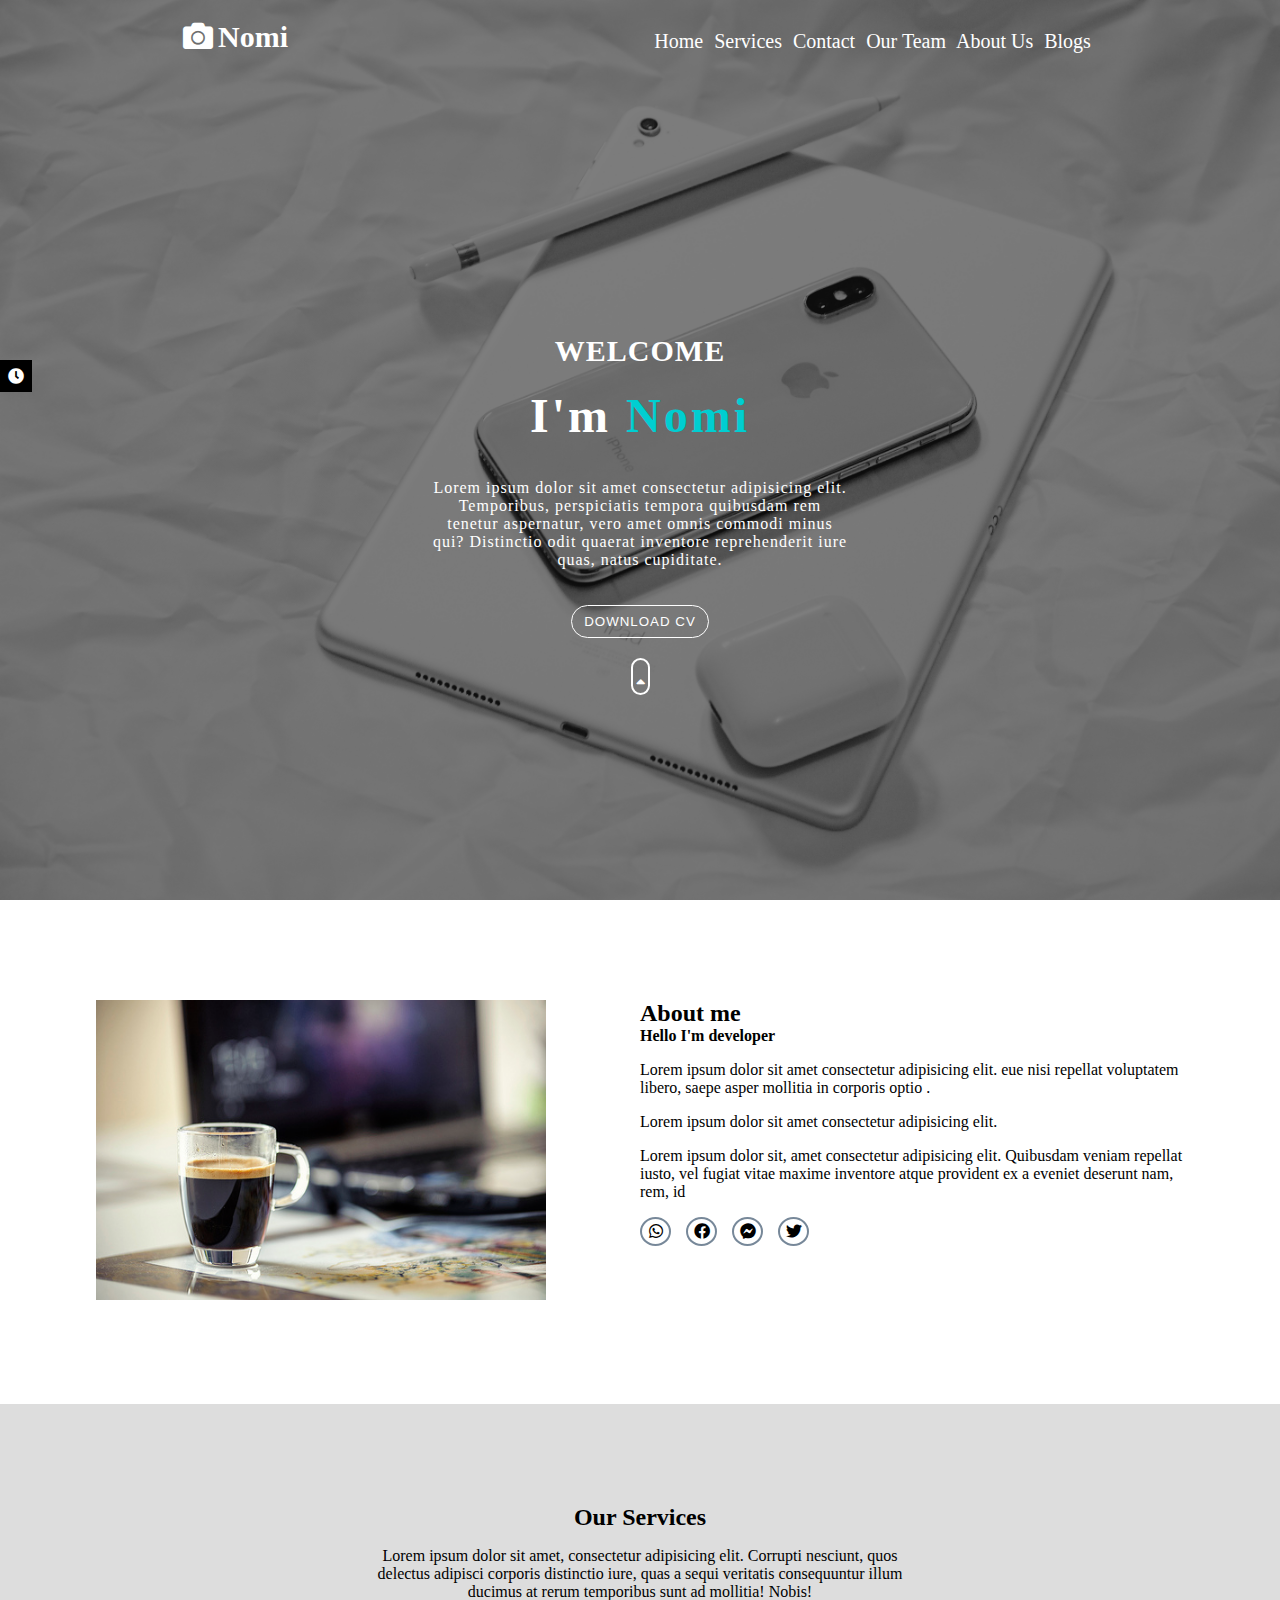
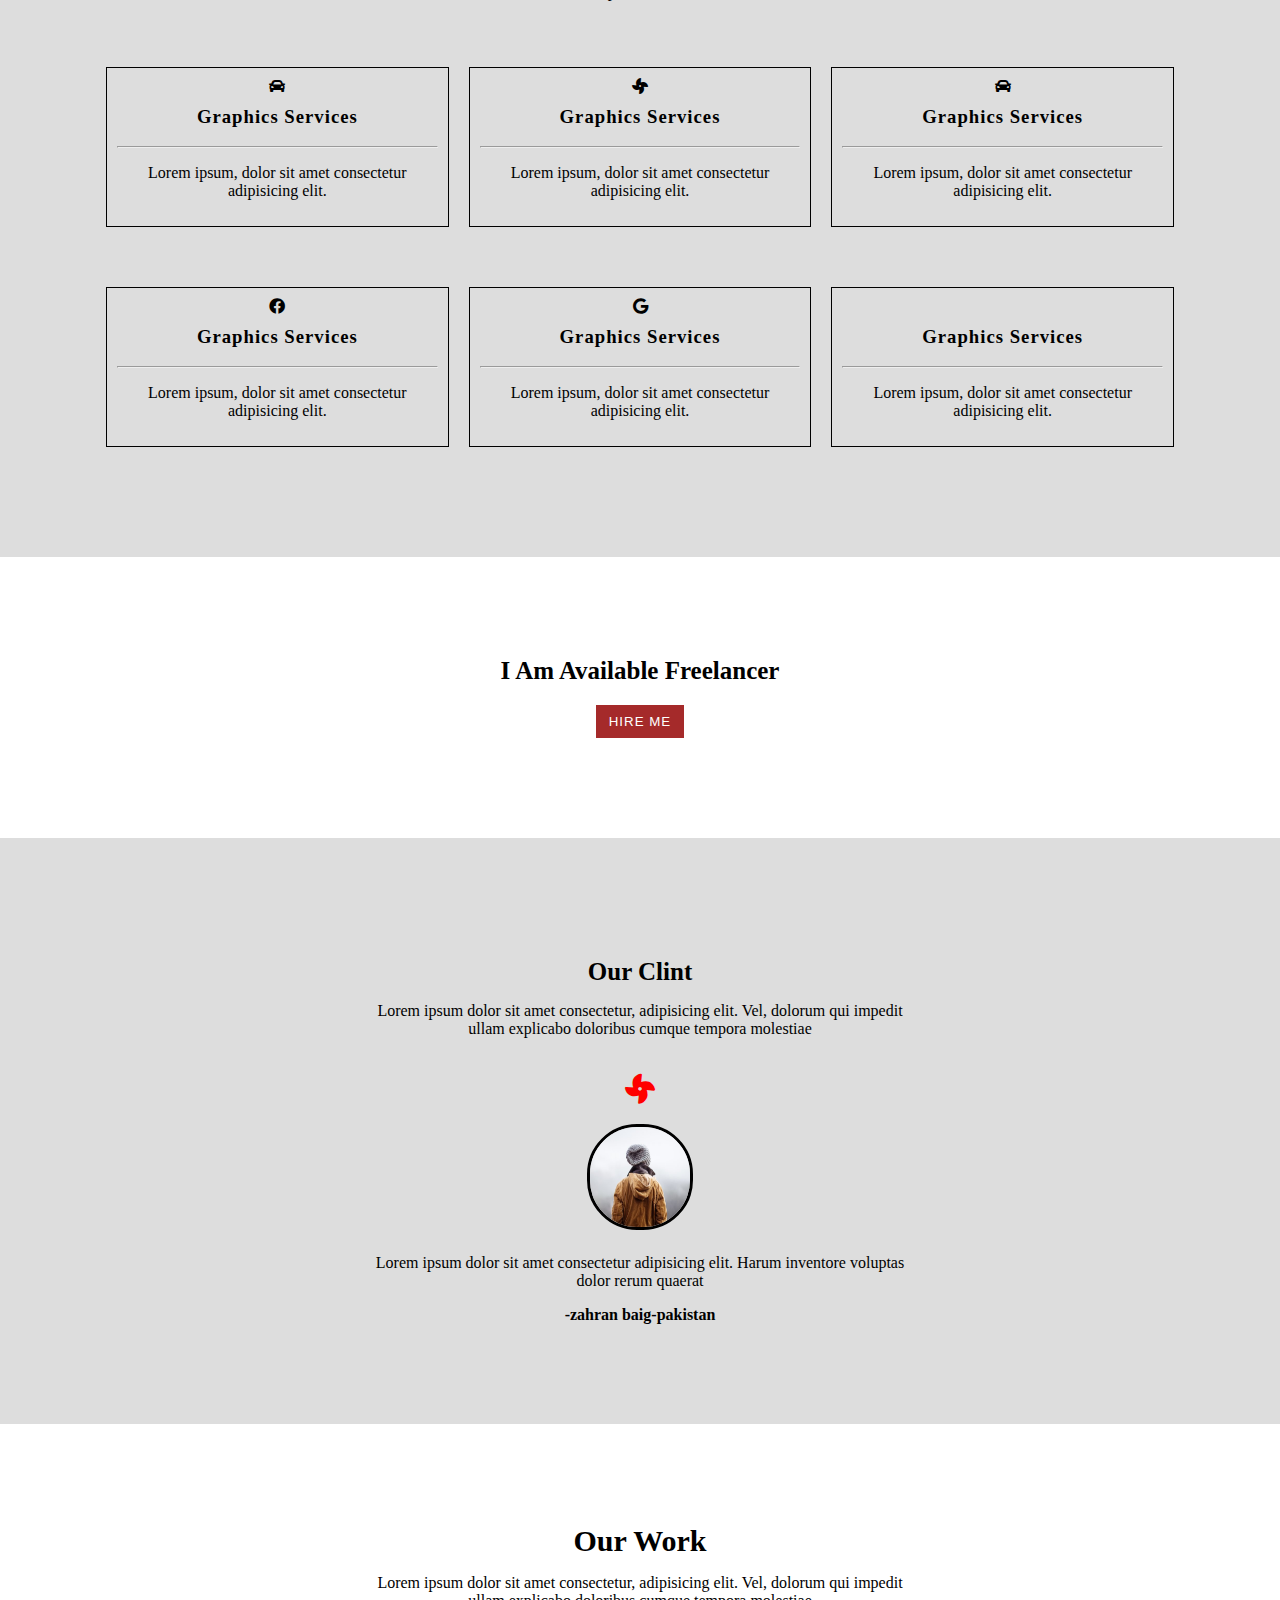
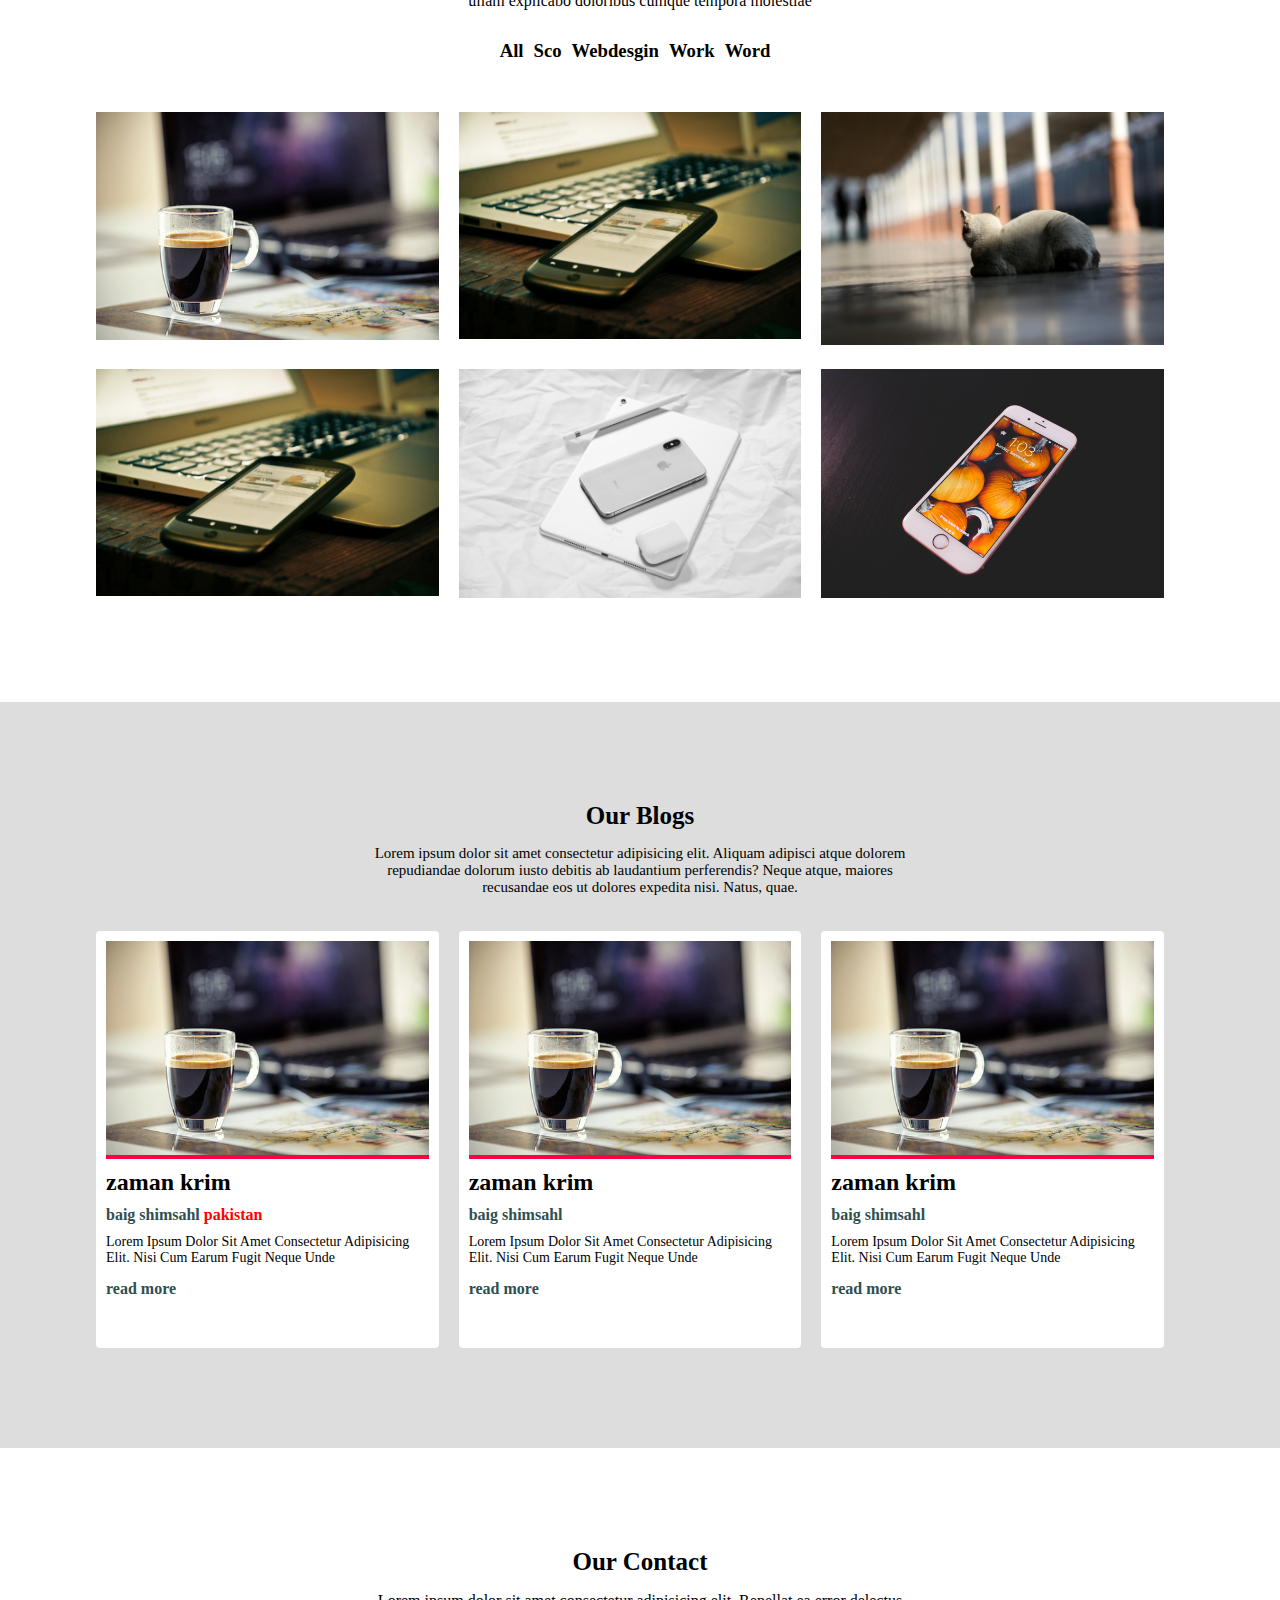
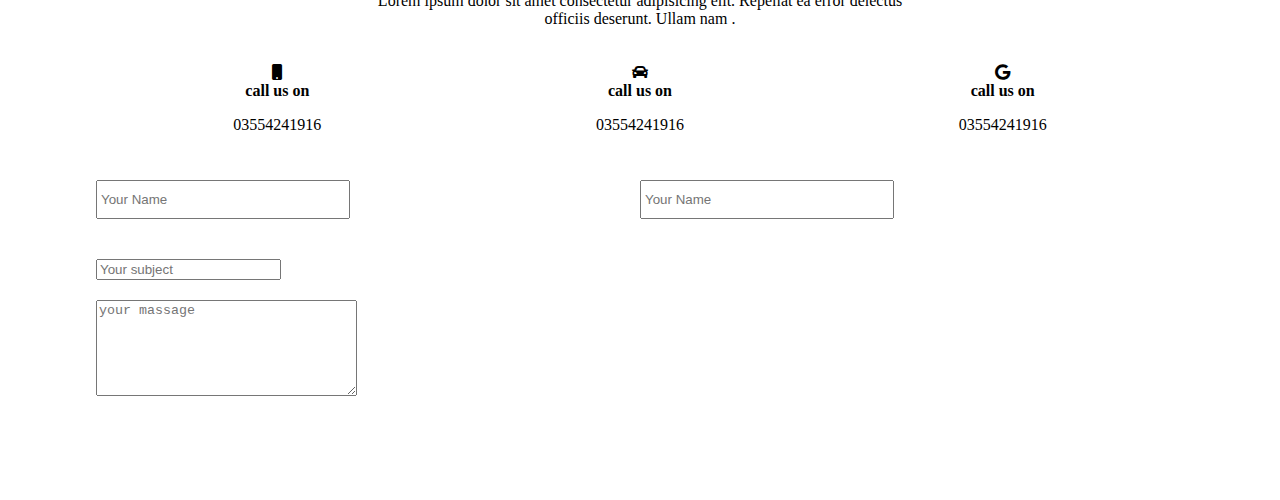
<file: index.html>
<!DOCTYPE html>
<html lang="en">
  <head>
    <meta charset="UTF-8" />
    <meta name="viewport" content="width=device-width, initial-scale=1.0" />
    <title>flex</title>
  </head>
  <link rel="stylesheet" href="fontawesome-free-5.15.1-web (2)/fontawesome-free-5.15.1-web/css/all.css">
  <link rel="stylesheet" href="css/style.css" />
  <body>
    <section class="" id="home-section">
      <div class="overlay">
        <div id="navbar">
          <div class="navbar-logo">
            <i class="fas fa-camera"><span>Nomi
            </span></i>
          </div>
          <div class="navbar-list">
            <a href="">home</a>
            <a href="">services</a>
            <a href="">contact</a>
            <a href="">our team</a>
            <a href="">about us</a>
            <a href="">blogs</a>
          </div>
        </div>
      <div class="container">
        <div class="row">
          <div class="content-box">
            <h1>Welcome</h1>
            <h2>I'm <span>Nomi</span></h2>
            <p>
              Lorem ipsum dolor sit amet consectetur adipisicing elit.
              Temporibus, perspiciatis tempora quibusdam rem tenetur aspernatur,
              vero amet omnis commodi minus qui? Distinctio odit quaerat
              inventore reprehenderit iure quas, natus cupiditate.
            </p>
            <button class="btn btn-primary">Download Cv</button>
            <br>
            <i class="fas fa-sort-up"></i>
          </div>
        </div>
      </div>
    </div>
    </section>
    <section id="about-me" class="sec-sv">
      <div class="container">
        <div class="row">
          <div class="col">
            <div class="img-outer">
              <img src="images/1.jpg" alt="" / width="90%">
            </div>
          </div>
          <div class="col">
            <div class="aboutme-content">
              <h2>About me</h2>
              <h4>Hello <span>I'm developer</span></h4>
              <p>
                Lorem ipsum dolor sit amet consectetur adipisicing elit.
                eue nisi repellat voluptatem libero, saepe asper
                mollitia in corporis optio .
              </p>
              <p>Lorem ipsum dolor sit amet consectetur adipisicing elit.</p>
              <p>Lorem ipsum dolor sit, amet consectetur adipisicing elit. Quibusdam veniam repellat iusto, vel fugiat vitae maxime inventore atque provident ex a eveniet deserunt nam, rem, id </p>
              <div class="social-icons">
                <ul>
                  <li>
                    <a href="">
                      <i class="fab fa-whatsapp"></i>
                    </a>
                  </li>
                  <li>
                    <a href="">
                      <i class="fab fa-facebook"></i>
                    </a>
                  </li>
                  <li>
                    <a href="">
                      <i class="fab fa-facebook-messenger"></i>
                    </a>
                  </li>
                  <li>
                    <a href="">
                      <i class="fab fa-twitter"></i>
                    </a>
                  </li>
                </ul>
              </div>
            </div>
          </div>
        </div>
      </div>
    </section>
    <section id="our-services" class="sec-sv">
      <div class="container">
        <div class="row">
          <div class="col">
            <div class="services-content">
              <h2>Our Services</h2>
              <p>
                Lorem ipsum dolor sit amet, consectetur adipisicing elit.
                Corrupti nesciunt, quos delectus adipisci corporis distinctio
                iure, quas a sequi veritatis consequuntur illum ducimus at rerum
                temporibus sunt ad mollitia! Nobis!
              </p>
            </div>
          </div>
        </div>
        <div class="row" style="margin-top: 40px;">
          <div class="col">
            <div class="service-box-content">
              <div class="icon">
                <i class="fas fa-car"></i>
              </div>
              <h3>Graphics Services</h3>
              <hr class="line" />
              <p>
                Lorem ipsum, dolor sit amet consectetur adipisicing elit.
              </p>
            </div>
          </div>
          <div class="col">
            <div class="service-box-content">
              <div class="icon">
                <i class="fas fa-fan"></i>
              </div>
              <h3>Graphics Services</h3>
              <hr class="line" />
              <p>
                Lorem ipsum, dolor sit amet consectetur adipisicing elit.
              </p>
            </div>
          </div>
          <div class="col">
            <div class="service-box-content">
              <div class="icon">
                <i class="fas fa-car"></i>
              </div>
              <h3>Graphics Services</h3>
              <hr class="line" />
              <p>
                Lorem ipsum, dolor sit amet consectetur adipisicing elit.
              </p>
            </div>
          </div>
        </div>
        <div class="row" style="margin-top: 40px;">
          <div class="col">
            <div class="service-box-content">
              <div class="icon">
                <i class="fab fa-facebook"></i>
              </div>
              <h3>Graphics Services</h3>
              <hr class="line" />
              <p>
                Lorem ipsum, dolor sit amet consectetur adipisicing elit.
              </p>
            </div>
          </div>
          <div class="col">
            <div class="service-box-content">
              <div class="icon">
                <i class="fab fa-google"></i>
              </div>
              <h3>Graphics Services</h3>
              <hr class="line" />
              <p>
                Lorem ipsum, dolor sit amet consectetur adipisicing elit.
              </p>
            </div>
          </div>
          <div class="col">
            <div class="service-box-content">
              <div class="icon">
                <i class="fab fa-twitterm"></i>
              </div>
              <h3>Graphics Services</h3>
              <hr class="line" />
              <p>
                Lorem ipsum, dolor sit amet consectetur adipisicing elit.
              </p>
            </div>
          </div>
        </div>
      </div>
    </section>
    <section id="freelance-available" class="sec-sv">
      <div class="container">
        <div class="row">
          <div class="col">
            <div class="content-dev">
              <h3>I am available freelancer</h3>
              <button class="btn btn-secondary btn-radius-0">Hire me</button>
            </div>
          </div>
        </div>
      </div>
    </section>
    <section id="clint-section" class="sec-sv">
      <div class="container">
        <div class="row">
          <div class="col">
           <div class="clint-content">
            <h3>Our Clint</h3>
            <p>Lorem ipsum dolor sit amet consectetur, adipisicing elit. Vel, dolorum qui impedit ullam explicabo doloribus cumque tempora molestiae </p>
            <i class="fas fa-fan"></i>
            <br>
            <img src="images/p3.jpg" alt="">
            <p style="margin-top: 20px;">Lorem ipsum dolor sit amet consectetur adipisicing elit. Harum inventore voluptas dolor rerum quaerat </p>
            <h4>-zahran baig-pakistan</h4>
           </div>
          </div>
        </div>
      </div>
    </section>
    <section id="our-work" class="sec-sv">
      <div class="container">
        <div class="row">
          <div class="col">
            <div class="work-content">
              <h4>our work</h4>
            <p>Lorem ipsum dolor sit amet consectetur, adipisicing elit. Vel, dolorum qui impedit ullam explicabo doloribus cumque tempora molestiae </p>
            <div class="work-headings">
              <h3>all</h3>
              <h3>sco </h3>
              <h3>webdesgin</h3>
              <h3>work</h3>
              <h3>word</h3>
            </div>
            </div>
          </div>
        </div>
        <div class="row">
          <div class="col">
            <div class="box">
              <img src="images/1.jpg" />
              <div class="box-content">
                <h3 class="title">Nouman mustafa</h3>
                <span class="post">Web designer</span>
              </div>
              <ul class="icon">
                <li>
                  <a href="#"><i class="fa fa-search"></i></a>
                </li>
                <li>
                  <a href="#"><i class="fa fa-link"></i></a>
                </li>
              </ul>
            </div>
          </div>
          <div class="col">
            <div class="box">
              <img src="images/2.jpg" />
              <div class="box-content">
                <h3 class="title">hasnain</h3>
                <span class="post">app designer</span>
              </div>
              <ul class="icon">
                <li>
                  <a href="#"><i class="fa fa-search"></i></a>
                </li>
                <li>
                  <a href="#"><i class="fa fa-link"></i></a>
                </li>
              </ul>
            </div>
          </div>
          <div class="col">
            <div class="box">
              <img src="images/4.jpg" />
              <div class="box-content">
                <h3 class="title">azhar joshi</h3>
                <span class="post">Web designer</span>
              </div>
              <ul class="icon">
                <li>
                  <a href="#"><i class="fa fa-search"></i></a>
                </li>
                <li>
                  <a href="#"><i class="fa fa-link"></i></a>
                </li>
              </ul>
            </div>
          </div>
        </div>
        <div class="row">
          <div class="col">
            <div class="box">
              <img src="images/2.jpg" />
              <div class="box-content">
                <h3 class="title">hakim sardar</h3>
                <span class="post">Web designer</span>
              </div>
              <ul class="icon">
                <li>
                  <a href="#"><i class="fa fa-search"></i></a>
                </li>
                <li>
                  <a href="#"><i class="fa fa-link"></i></a>
                </li>
              </ul>
            </div>
          </div>
          <div class="col">
            <div class="box">
              <img src="images/mobile22.jpg" />
              <div class="box-content">
                <h3 class="title">Zehran baig</h3>
                <span class="post">app designer</span>
              </div>
              <ul class="icon">
                <li>
                  <a href="#"><i class="fa fa-search"></i></a>
                </li>
                <li>
                  <a href="#"><i class="fa fa-link"></i></a>
                </li>
              </ul>
            </div>
          </div>
          <div class="col">
            <div class="box">
              <img src="images/mobile.jpg" />
              <div class="box-content">
                <h3 class="title">sayeed zaman</h3>
                <span class="post">Web designer</span>
              </div>
              <ul class="icon">
                <li>
                  <a href="#"><i class="fa fa-search"></i></a>
                </li>
                <li>
                  <a href="#"><i class="fa fa-link"></i></a>
                </li>
              </ul>
            </div>
          </div>
        </div>
       </div>
    </section>
    <section id="our-blogs" class="sec-sv">
      <div class="container">
        <div class="row">
          <div class="col">
            <div class="our-blogs-heading">
              <h2>our blogs</h2>
              <p>Lorem ipsum dolor sit amet consectetur adipisicing elit. Aliquam adipisci atque dolorem repudiandae dolorum iusto debitis ab laudantium perferendis? Neque atque, maiores recusandae eos ut dolores expedita nisi. Natus, quae.</p>
            </div>
          </div>
        </div>
        <div class="row">
          <div class="col">
            <div class="box-card">
            <div class="box2">
              <img src="images/1.jpg" />
              <div class="box-content">
                <h3 class="title">hasnain</h3>
                <span class="post">Web designer</span>
              </div>
              <ul class="icon">
                <li>
                  <a href="#"><i class="fa fa-search"></i></a>
                </li>
                <li>
                  <a href="#"><i class="fa fa-link"></i></a>
                </li>
              </ul>
            </div>
            <h2>zaman krim</h2>
            <h4>baig shimsahl <span>pakistan</span></h4>
            <p>Lorem ipsum dolor sit amet consectetur adipisicing elit. Nisi cum earum fugit neque unde </p>
            <h4>read more</h4>
          </div>
          </div>
          <div class="col">
            <div class="box-card">
            <div class="box2">
              <img src="images/1.jpg" />
              <div class="box-content">
                <h3 class="title">hasnain</h3>
                <span class="post">Web designer</span>
              </div>
              <ul class="icon">
                <li>
                  <a href="#"><i class="fa fa-search"></i></a>
                </li>
                <li>
                  <a href="#"><i class="fa fa-link"></i></a>
                </li>
              </ul>
            </div>
            <h2>zaman krim</h2>
            <h4>baig shimsahl</h4>
            <p>Lorem ipsum dolor sit amet consectetur adipisicing elit. Nisi cum earum fugit neque unde </p>
            <h4>read more</h4>
          </div>
          </div>
          <div class="col">
            <div class="box-card">
            <div class="box2">
              <img src="images/1.jpg" />
              <div class="box-content">
                <h3 class="title">hasnain</h3>
                <span class="post">Web designer</span>
              </div>
              <ul class="icon">
                <li>
                  <a href="#"><i class="fa fa-search"></i></a>
                </li>
                <li>
                  <a href="#"><i class="fa fa-link"></i></a>
                </li>
              </ul>
            </div>
            <h2>zaman krim</h2>
            <h4>baig shimsahl</h4>
            <p>Lorem ipsum dolor sit amet consectetur adipisicing elit. Nisi cum earum fugit neque unde </p>
            <h4>read more</h4>
          </div>
          </div>
        </div>
      </div>
    </section>
    <section id="our-contact" class="sec-sv">
      <div class="container">
        <div class="row">
          <div class="col">
            <div class="our-contact-box">
              <h2>our contact</h2>
              <p>Lorem ipsum dolor sit amet consectetur adipisicing elit. Repellat ea error delectus officiis deserunt. Ullam nam .</p>
            </div>
          </div>
        </div>
        <div class="row">
          <div class="col">
            <div class="form-data">
            <i class="fas fa-mobile"></i>
            <h4>call us on</h4>
            <p>03554241916</p>
          </div>
          </div>
          <div class="col">
            <div class="form-data">
            <i class="fas fa-car"></i>
            <h4>call us on</h4>
            <p>03554241916</p>
          </div>
          </div>
          <div class="col">
            <div class="form-data">
            <i class="fab fa-google"></i>
            <h4>call us on</h4>
            <p>03554241916</p>
          </div>
          </div>
        </div>
        <div class="row" style="margin-top: 30px;">
          <div class="col">
            <div class="form">
              <input type="email" placeholder="Your Name" required""" style="padding: 10px 70px 10px 3px;">
            </div>
          </div>
          <div class="col">
            <div class="form">
              <input type="email" placeholder="Your Name" required"""  style="padding: 10px 70px 10px 3px;">
            </div>
          </div>
        </div>
        <div class="row" style="margin-top: 40px;">
          <div class="col">
            <div class="your-subject">
            <input type="text" placeholder="Your subject">
          </div>
          </div>
        </div>
        <div class="row" style="margin-top: 20PX;">
          <div class="col">
            <div class="your-message">
				<textarea placeholder="your massage" rows="6"  cols="30" required=""></textarea>
            </div>
          </div>
        </div>
      </div>
    </section>
    <div class="side-box">
      <i class="fas fa-clock"></i>
    </div>
  </body>
</html>
</file>
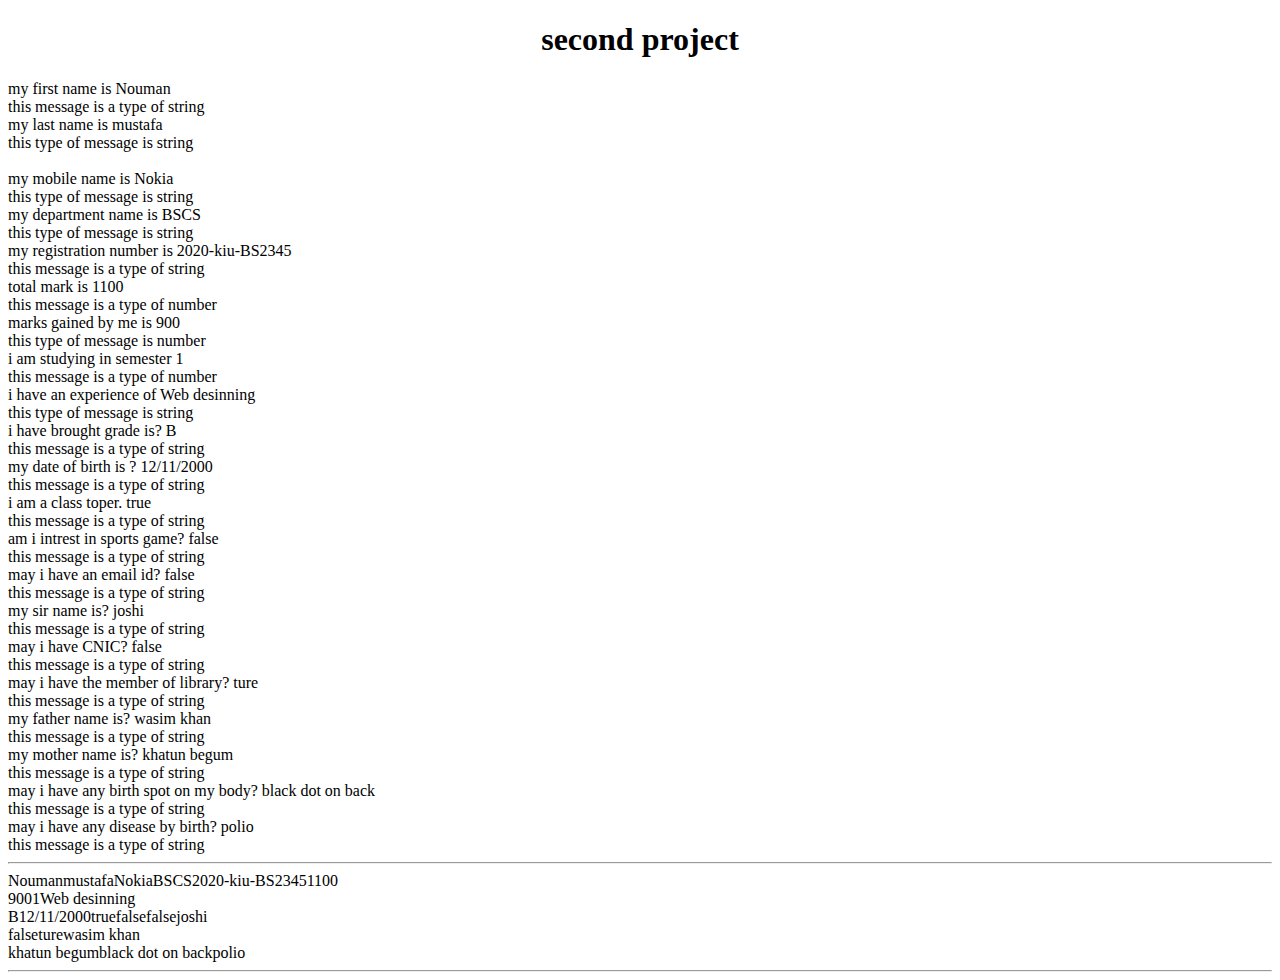
<file: project # 2/index.html>
<!DOCTYPE html>
<html lang="en">

<head>
  <meta charset="UTF-8">
  <meta name="viewport" content="width=device-width, initial-scale=1.0">
  <title>Document</title>
</head>

<body>

  <h1 style="text-align: center;">second project</h1>
  <script src="js/main.js"></script>
</body>

</html>
</file>
<file: css/style.css>
body {
    padding: 0px;
    margin: 0px;
}
h1,h2,h3,h4,h5,h6 {
    margin: 0px;
    padding: 0px;
}
/* navbar classes start here */
#navbar{
    display: flex;
    justify-content: space-around;
    padding-top: 20px;
    flex-wrap: wrap;
}
#navbar .navbar-logo{
    font-size: 30px;
    text-transform: capitalize;
}
#navbar .navbar-logo span{
    margin-left: 5PX;
}
#navbar .navbar-list{
    font-size: 20px;
    margin-top: 10px;
}
#navbar .navbar-list a{
    text-decoration: none;
    color: white;
    text-transform: capitalize;
    margin-right: 6px;
}
#navbar .navbar-list a:hover{
    color: red;
}

/* navbar classes end here */

/* Helper Classes start here*/
.container {
    margin: 0 auto;
    width: 85%;
}
.row {
    display: flex;
}
.col {
    display: inherit;
    flex: 1;
}
.sec-sv {
    padding: 100px 0px;
}
.btn {
    padding: 8px 12px;
    border-radius: 25px;
    border: 1px solid;
    letter-spacing: 1px;
    text-transform: uppercase;
}
.btn:focus {
    outline: none;
}

.btn-primary {
    background-color: transparent;
    border-color: white;
    color: white;
}
.btn-primary:hover {
    background-color:greenyellow;
    color:blue;
    border-color:greenyellow;
}
.btn-primary:focus {
    background-color: brown;
    color: #fff;
    border-color:brown;
}
.btn-secondary {
    background-color: brown;
    color: #fff;
    border-color:brown;
}
.btn-secondary:hover {
    background-color:greenyellow;
    color:blue;
    border-color:greenyellow;
}
.btn-radius-0{
    border-radius: 0px;
}
@media(max-width: 992px ){
    .row {
        flex-direction: column;
    }
}
/* Helper Classes end here*/

/* Slider section start here */
#home-section{
    height: 100vh;
    background: url(../images/mobile22.jpg);
    background-size: cover;
    color: white;
}
#home-section .overlay {
    background-color: rgba(0, 0, 0, 0.5);
    height: 100%;
}
#home-section .container {
    display: flex;
    height: 100%;
}
#home-section .container .row {
    display: inherit;
    height: 100%;
    align-items: center;
    justify-content: center;
}
#home-section .container .row .content-box {
    width: 40%;
    text-align: center;
}
#home-section .container .row .content-box h1 {
    text-transform: uppercase;
    font-size: 30px;
    letter-spacing: 1px;
    margin: 20px 0px;
}
#home-section .container .row .content-box h2 {
    text-transform: capitalize;
    font-size: 48px;
    letter-spacing: 3px;
    margin: 0px;

}
#home-section .container .row .content-box h2 span {
   color: darkturquoise;

}
#home-section .container .row .content-box p {
    letter-spacing: 1px;
    padding: 20px 10px;
}
#home-section .container .row .content-box i {
   border: 2px solid white;
   margin-top: 20px;
   font-size: 15px;
   padding: 18px 3px 0px 3px;
   border-radius: 24px;
   
}
 
/* Slider section end here */

/* Side Box */
.side-box {
    position: fixed;
    top: 40%;
    left: 0%;
    width: 32px;
    height: 24px;
    background-color: black;
    text-align: center;
    padding-top: 8px;
    color: white;
}
/* About Section Start here */
#about-me {

}
#about-me .aboutme-content .social-icons ul {
    padding: 0px;
    list-style-type: none;
    display: flex;
}
#about-me .aboutme-content .social-icons ul li {
    width: 27px;
    height: 25px;
    background-color: transparent;
    border-radius: 50%;
    border: 2px solid lightslategrey;
    line-height: 25px;
    text-align: center;
    margin-right: 15px;
}
#about-me .aboutme-content .social-icons ul li i{
   color: black;
}

/* About Section End here */

/* service section start here */
#our-services{
    background-color: #ddd;
}
#our-services .services-content{
    text-align: center;
    width: 50%;
    margin: 0 auto;
}
#our-services .service-box-content{
    border: 1px solid black;
    text-align: center;
    margin: 10px;
    padding: 10px;
}
#our-services .service-box-content h3{
    letter-spacing: 1px;
    text-transform: capitalize;
    padding: 10px 0px;
}
#our-services .service-box-content.line{
    border-width: 2px;
    border-style: solid;
    width: 10%;
}

/* service section start here */

/* freelance section start here */
#freelance-available .content-dev{
    display: flex;
    flex-direction: column;
    align-items: center;
    width: 100%;
}
#freelance-available .content-dev h3{
   text-transform: capitalize;
   font-size: 25px;
}
#freelance-available .content-dev button {
    margin-top: 20px;
}
/* freelance section end here */

/* clint section start here */
#clint-section{
    background-color: #ddd;
}
#clint-section .clint-content{
    text-align: center;
    width: 50%;
    margin: 0 auto;
}
#clint-section .clint-content h3{
    text-transform: capitalize;
    font-size: 25px;
}
#clint-section .clint-content i{
    margin-top: 20px;
    font-size: 30px;
    color: red;
}
#clint-section .clint-content img{
    margin-top: 20px;
    border-radius: 50px;
    border: 3px solid black;
    width: 100px;
    height: 100px;

}
#clint-section .clint-content{
    margin-top: 20px;
    border-radius: 50px;
}
/* clint section end here */

/* our-work section start here */
#our-work{
    
}
#our-work .work-content{
    text-align: center;
    margin: 0 auto;
    width: 50%;
}
#our-work .work-content h4{
  text-transform: capitalize;
  font-size: 30px;
}
.work-headings{
  display: flex;
  justify-content: center;
  margin: 30px 0px;
}
.work-headings h3{
   margin-right: 10px;
   text-transform: capitalize;
}
.work-headings h3:hover{
   background-color: red;
   padding: 3px 8px;
   border-radius: 40px;
   color: white;
}
#our-work .box{
    overflow: hidden;
    position: relative;
    margin-right: 20px;
    margin-top: 20px;
}
#our-work .box:before, .box:after{
    content: "";
    background:red;
    opacity: 0.5;
    position: absolute;
    top: 0;
    left: 0;
    right: 0;
    bottom: 100%;
    transition: all 0.35s 0s ease-out;
}
#our-work .box:hover:before{ bottom: 0; }
#our-work .box:after{
    opacity: 0.8;
    bottom: 0;
    top: 100%;
    clip-path: polygon(50% 0%, 0% 100%, 100% 100%);
    transition: all 0.35s 0.2s ease-in;
}
#our-work .box:hover:after{ top: 25%; }
#our-work .box img{
    width: 100%;
    height: auto;
}
#our-work .box .box-content{
    color: #fff;
    text-align: center;
    width: 80%;
    opacity: 0;
    transform: translateX(-50%) translateY(-55%);
    position: absolute;
    top: 50%;
    left: 50%;
    z-index: 2;
    transition: all 0.35s 0.5s ease;
}
#our-work .box:hover .box-content{
    opacity: 1;
    transform: translateX(-50%) translateY(-40%);
}
#our-work .box .title{
    font-size: 26px;
    font-weight: 300;
    letter-spacing: 0.5px;
    text-transform: uppercase;
    margin: 0;
}
#our-work .box .title:after{
    content: '';
    height: 1px;
    width: 100px;
    margin: 5px auto 3px;
    border-bottom: 1px dashed #fff;
    display: block;
    clear: both;
}
#our-work .box .post{
    color: #fff;
    font-size: 15px;
    font-weight: 400;
    text-transform: capitalize;
    letter-spacing: 1px;
}
#our-work .box .icon{
    padding: 0;
    margin: 0;
    list-style: none;
    transform: translateX(-50%);
    position: absolute;
    left: 50%;
    bottom: 10px;
    z-index: 2;
}
#our-work .box .icon li{
    margin: 0 3px;
    display: inline-block;
    opacity: 0;
    transition: all 0.4s ease 0.5s;
}
#our-work .box .icon li:nth-child(2){ transition-delay: 0.7s; }
#our-work .box:hover .icon li{ opacity: 1; }
#our-work .box .icon li a{
    color: #333;
    background-color: #fff;
    font-size: 13px;
    text-align: center;
    line-height: 31px;
    height: 30px;
    width: 30px;
    border-radius: 50%;
    display: block;
    transition: all 0.3s ease 0s;
}
#our-work .box .icon li a:hover{ box-shadow: 3px 3px rgba(255,255,255,0.5); }
@media only screen and (max-width:990px){
    #our-work .box{ margin: 0 0 30px; }
}
/* our-work section end here */

/* our-blogs section start here */
#our-blogs{
    background-color: #ddd;
}
#our-blogs .our-blogs-heading{
    text-align: center;
    width: 50%;
    margin: 0 auto;
}
#our-blogs .our-blogs-heading h2{
    text-transform: capitalize;
    font-size: 25px;
}
#our-blogs .our-blogs-heading P{
    font-size: 15px;
    padding-bottom: 20px;
}
#our-blogs .box-card{
    background-color: white;
    margin-right: 20px;
    box-sizing: border-box;
    padding: 10px 10px 50px 10px;
    border-radius: 4px;
}
#our-blogs .box-card h2{
    margin-top: 10px;
}
#our-blogs .box-card h4{
    margin-top: 10px;
    color: darkslategray;
}
#our-blogs .box-card h4 span{
    color: red;
}
#our-blogs .box-card p{
    margin-top: 10px;
    text-transform: capitalize;
    font-size: 14px;
}
#our-blogs .box2{
    background: linear-gradient(transparent, #ff0043, #ff0043);
    font-family: 'Poppins', sans-serif;
    overflow: hidden;
    position: relative;
}
#our-blogs .box2:before{
    content: "";
    background: #fff;
    height: 30px;
    width: 0;
    border-radius: 0 50px 50px 0;
    opacity: 0;
    position: absolute;
    bottom: 20px;
    left: 0;
    z-index: 1;
    transition: all 0.5s ease 0s;
}
#our-blogs .box2:hover:before{
    width: calc(100% - 85px);
    opacity: 0.9;
}
#our-blogs .box2 img{
    width: 100%;
    height: auto;
    transition: all 0.3s ease 0s;
}
#our-blogs .box2:hover img{ opacity: 0.6; }
#our-blogs .box2 .box-content{
    color: #fff;
    opacity: 0;
    position: absolute;
    bottom: 10px;
    left: 10px;
    z-index: 1;
    transition: all 0.4s ease 0.2s;
}
#our-blogs .box2:hover .box-content{
    opacity: 1;
    bottom: 25px;
}
#our-blogs .box2 .title{
    font-size: 25px;
    font-weight: 500;
    text-transform: capitalize;
    text-shadow: 0 0 3px rgba(0,0,0,0.9);
    margin: 0 0 7px;
}
#our-blogs .box2 .post{
    color: #333;
    font-size: 15px;
    font-weight: 400;
    text-transform: uppercase;
    letter-spacing: 1px;
    display: block;
}
#our-blogs .box2 .icon{
    padding: 0;
    margin: 0;
    list-style: none;
    opacity: 0;
    position: absolute;
    right: 10px;
    bottom: 10px;
    transition: all 0.3s ease 0.3s;
}
#our-blogs .box2:hover .icon{
    opacity: 1;
    bottom: 22px;
}
#our-blogs .box2 .icon li{
    margin: 0 3px;
    display: inline-block;
}
#our-blogs .box2 .icon li a{
    color: #333;
    background-color: #fff;
    font-size: 14px;
    text-align: center;
    line-height: 27px;
    height: 27px;
    width: 27px;
    border-radius: 50%;
    display: block;
    transition: all 0.3s ease 0s;
}
#our-blogs .box2 .icon li a:hover{
    color: #fff;
    background-color: #333;
    box-shadow: 0 0 0 4px rgba(255,255,255,0.25);
}
@media only screen and (max-width:990px){
    #our-blogs .box2{ margin: 0 0 30px; }
}

/* our-blogs section end here */

/* our-contact section start here */
#our-contact  .our-contact-box {
    text-align: center;
    width: 50%;
    margin: 0 auto;
    padding-bottom: 20px;
}
#our-contact  .our-contact-box h2{
    text-transform: capitalize;
    font-size: 25px;
}
#our-contact .form-data{
    text-align: center;
    width: 50%;
    margin: 0 auto;
}
/* our-contact section end here */






@media(max-width: 992px) {
    #home-section .container .row .content-box {
        width: 100%;
        text-align: center;
    }
</file>
